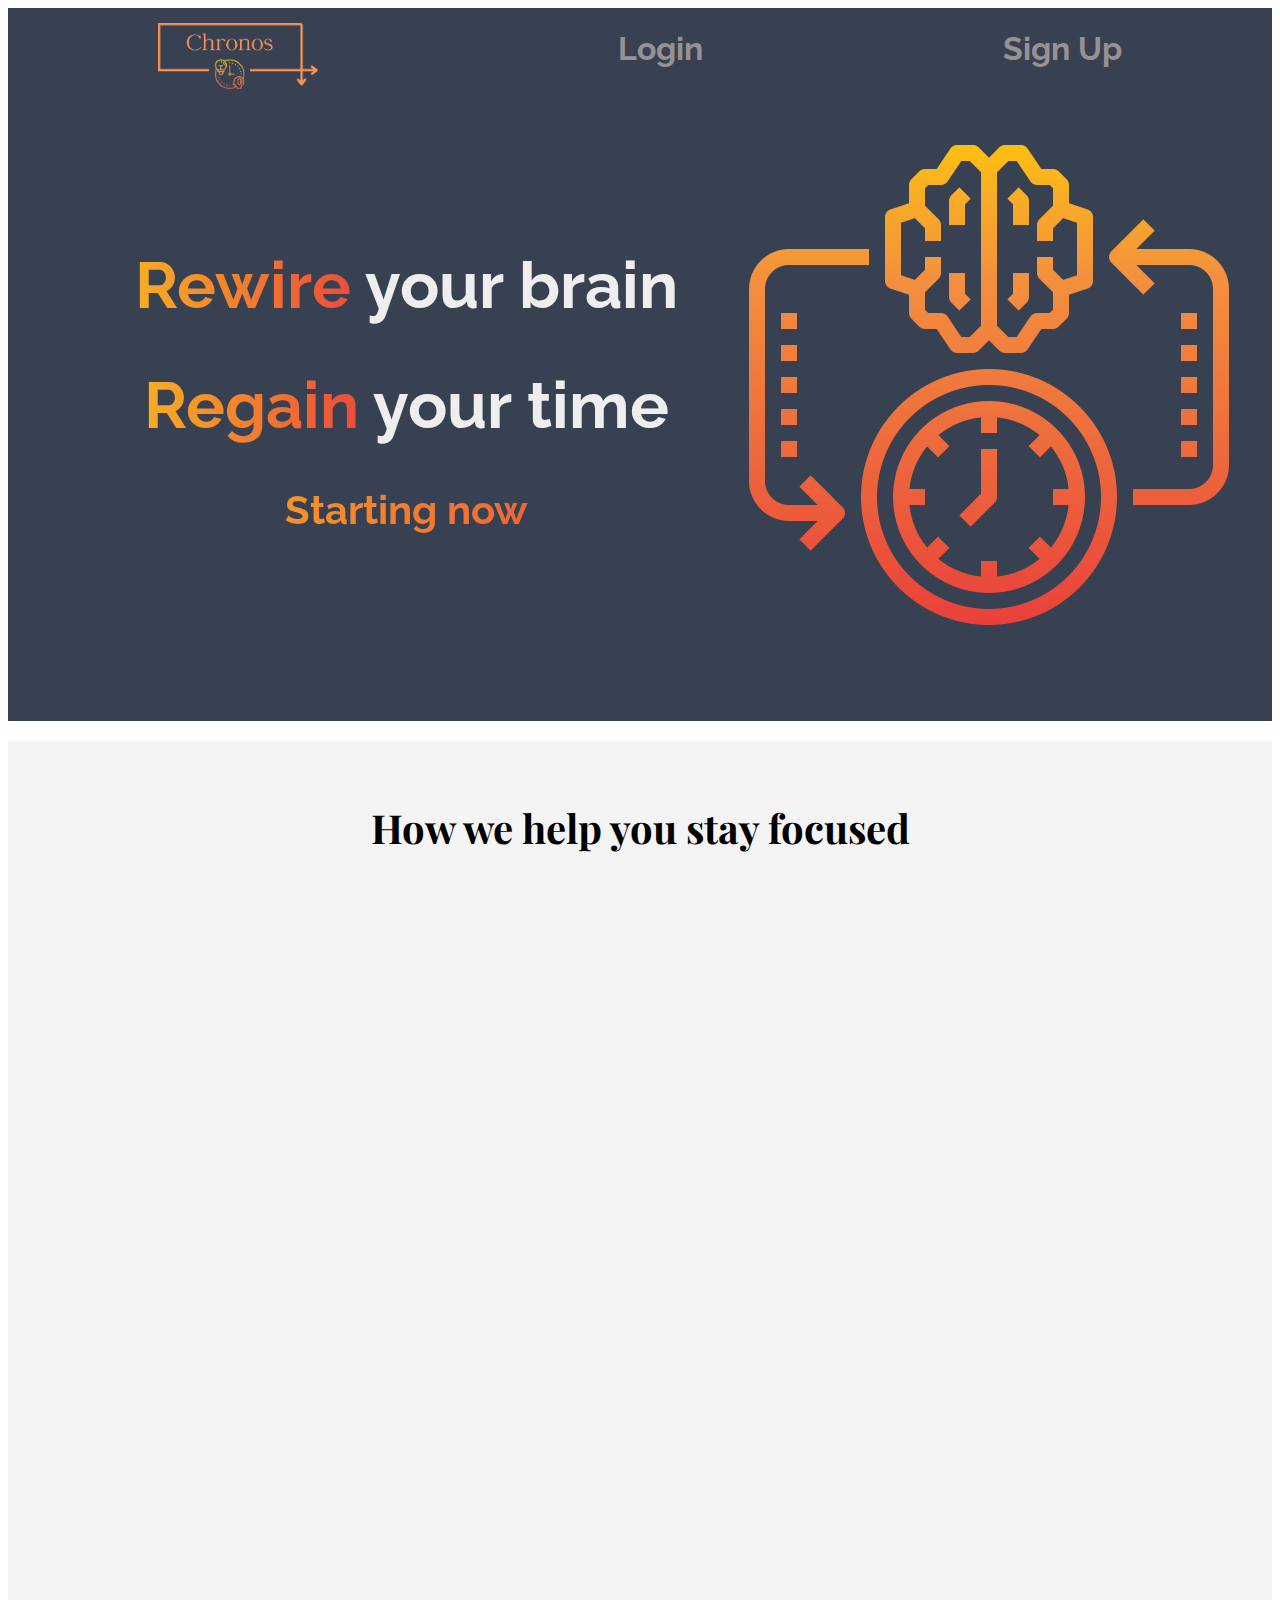
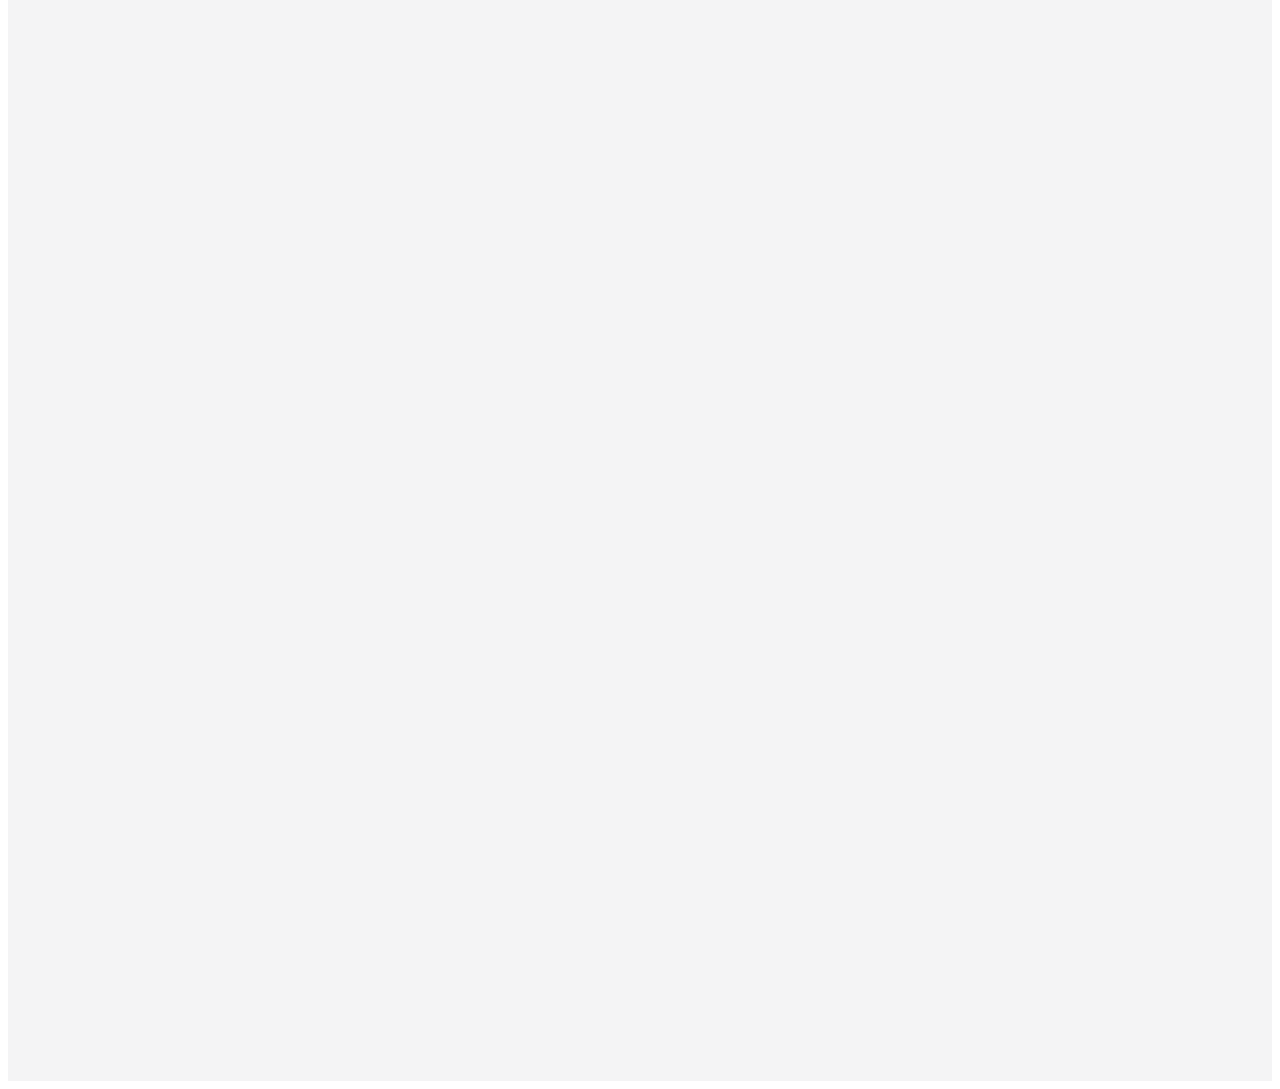
<file: index.html>
<!DOCTYPE html>
<html lang="en">
<head>
    <meta charset="UTF-8">
    <meta http-equiv="X-UA-Compatible" content="IE=edge">
    <meta name="viewport" content="width=device-width, initial-scale=1.0">
    <title>Document</title>
    <link rel="preconnect" href="https://fonts.googleapis.com">
    <link rel="preconnect" href="https://fonts.gstatic.com" crossorigin>
    <link href="https://fonts.googleapis.com/css2?family=Sora:wght@300&display=swap" rel="stylesheet">
    <link href="https://fonts.googleapis.com/css2?family=Playfair+Display&display=swap" rel="stylesheet">
    <link href="https://fonts.googleapis.com/css2?family=Raleway:wght@300&display=swap" rel="stylesheet">
    <link rel="stylesheet" href="https://unpkg.com/aos@next/dist/aos.css" />
    <link rel = "stylesheet" href = "index.css">
</head>
<body>
    <body>
    <div id = "homepagenavbar">
        <img src = "images/Logo.png">
        <h1 id="Login"> <a href="login.html">Login</a></h1>
        <h1 id="Login"> <a href="signUp.html">Sign Up</a></h1>
    </div>

    <div id = "firstcontainer">
        <div id = "firsttextcontainer">
            <h1><span class = "orange">Rewire</span> your brain</h1>
            <h1><span class = "orange">Regain</span> your time</h1>
            <h2 class = "orange">Starting now</h2>
        </div>
        <img src = "images/rewire.png">
    </div>

    <div id = "secondcontainer">
        <h1>How we help you stay focused</h1>
        <div class = "subcontainer" id = "tasklist" data-aos = "fade-up" data-aos-duration = "1000">
            <img src = "images/tasklist.png">
            <div class = "subcontainertext">
                <h1>A table of tasks at your hands</h1>
                <p>Use our task list to help you get organized on a daily basis. Check off tasks, edit, and delete them to keep track of your objectives.</p>
            </div>
        </div>
        <div class = "subcontainer" id = "progression" data-aos = "fade-right" data-aos-duration = "1000">
            <img src = "images/progression.png">
            <div class = "subcontainertext">
                <h1>Track your progress over time</h1>
                <p>Our progression page lets you see your progress for today, as well as your progress throughout the week. Chronos allows you to see the bigger picture</p>
            </div>
        </div>

        <div class = "subcontainer" id = "goals" data-aos = "fade-left" data-aos-duration = "1000">
            <div id = "badges">
                <img src = "images/StreakUnlocked.png">
                <img src = "images/ShareUnlocked.png">
                <img src = "images/AllGoalsDoneUnlocked.png">
                <img src = "images/PlannerUnlocked.png">
            </div>
            <div class = "subcontainertext">
                <h1>Motivation built in</h1>
                <p>Earn badges as you progress and complete your goals. We want you to stay motivated, and badges can give you a sense of "levelling up" that you need.</p>
            </div>
        </div>
    </div>

    <script src="https://unpkg.com/aos@next/dist/aos.js"></script>
    <script>
      AOS.init();
    </script>
</body>
</html>
</file>
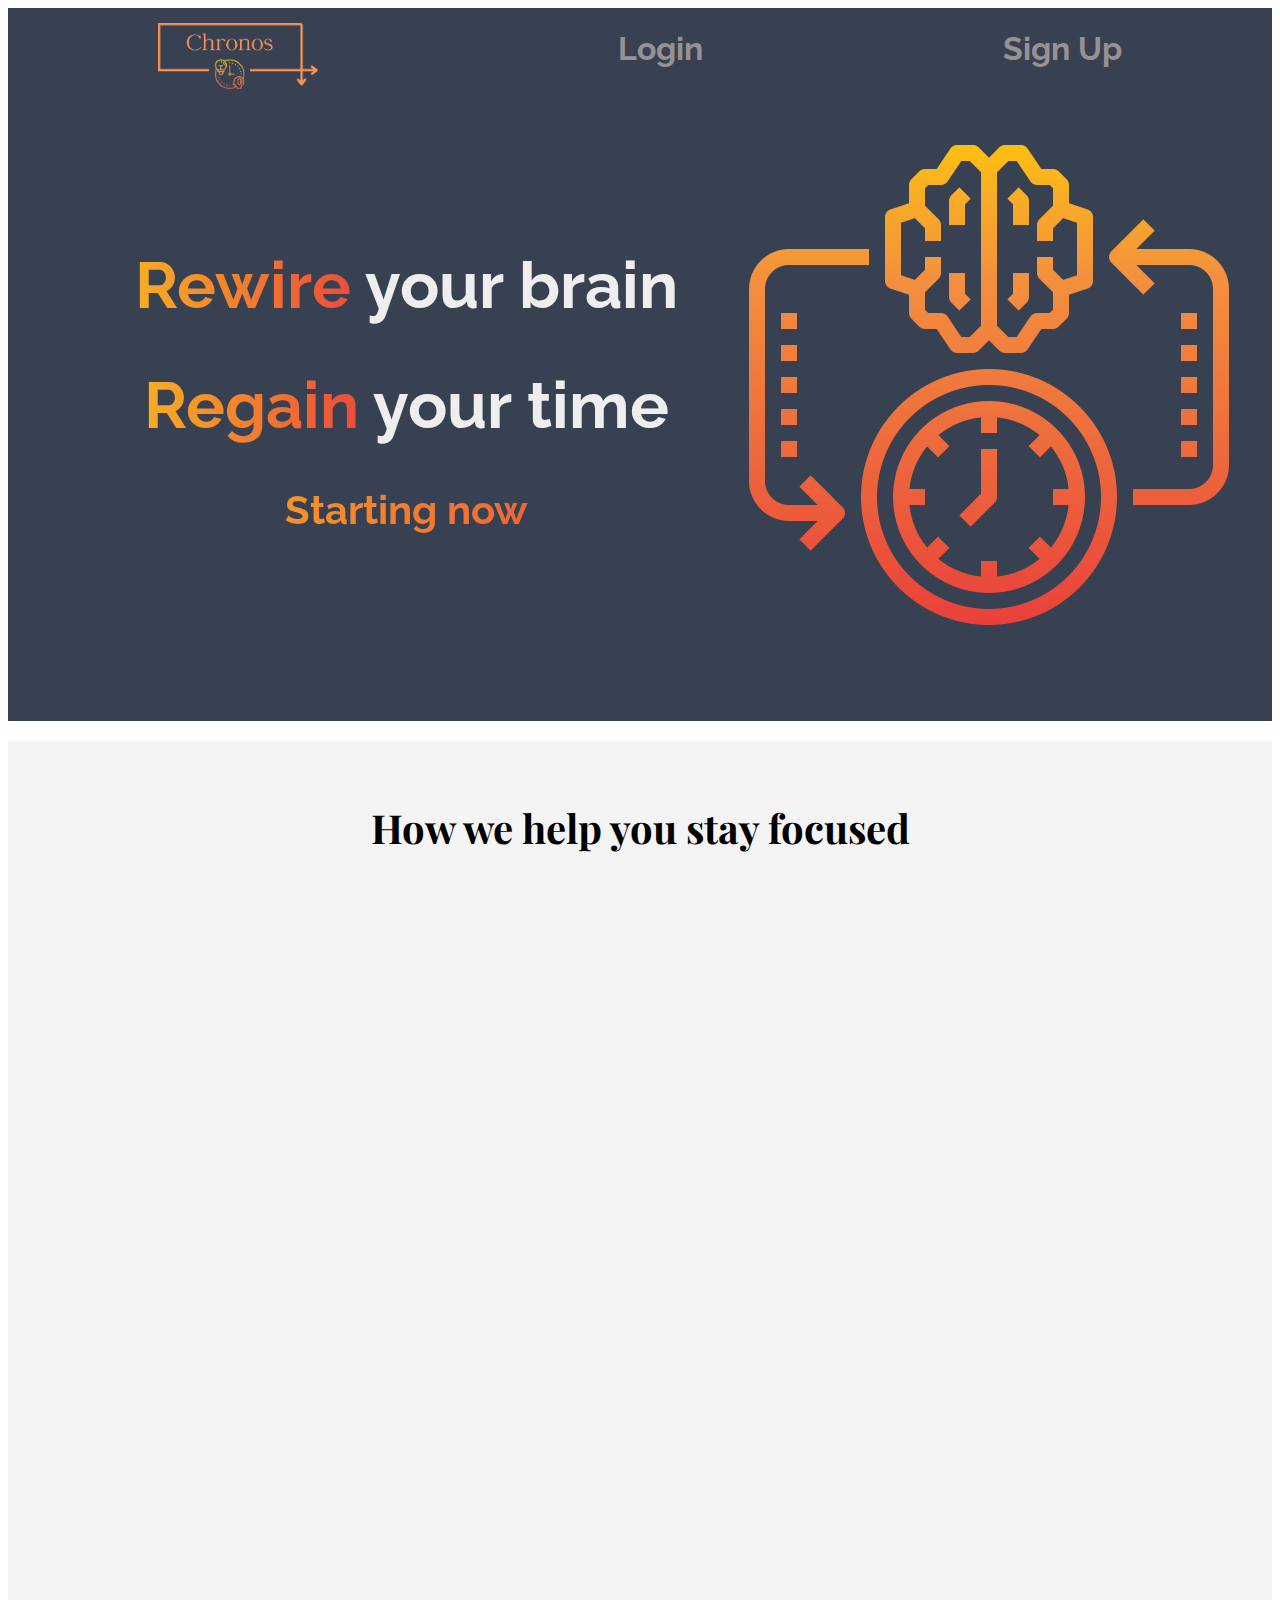
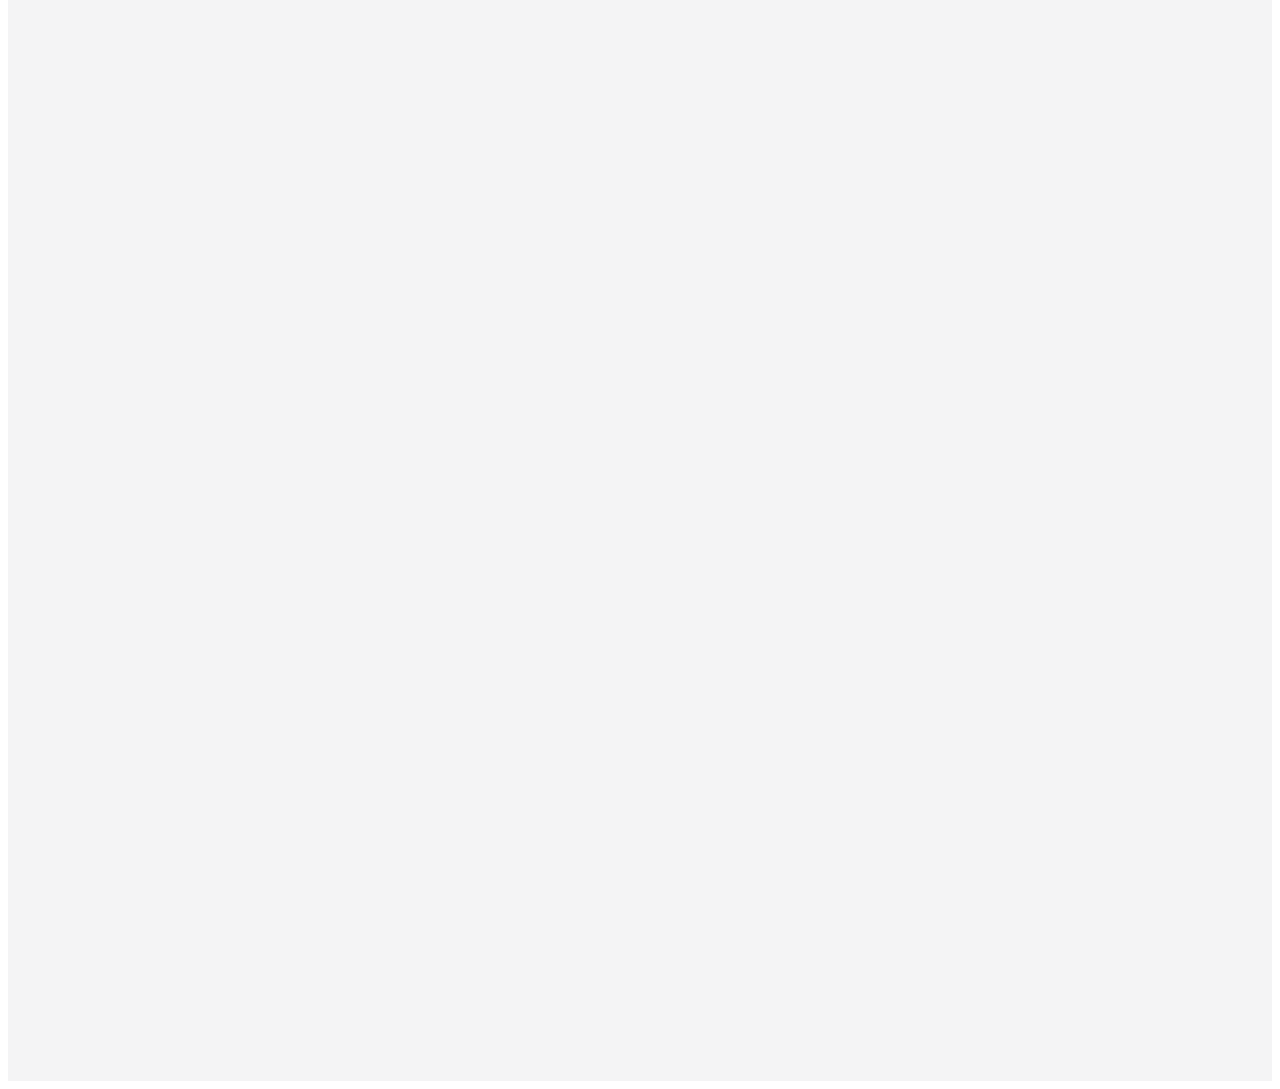
<file: html/signIn/index.html>
<!DOCTYPE html>
<html lang="en">
<head>
    <meta charset="UTF-8">
    <meta http-equiv="X-UA-Compatible" content="IE=edge">
    <meta name="viewport" content="width=device-width, initial-scale=1.0">
    <title>Document</title>
    <link rel="preconnect" href="https://fonts.googleapis.com">
    <link rel="preconnect" href="https://fonts.gstatic.com" crossorigin>
    <link href="https://fonts.googleapis.com/css2?family=Sora:wght@300&display=swap" rel="stylesheet">
    <link href="https://fonts.googleapis.com/css2?family=Playfair+Display&display=swap" rel="stylesheet">
    <link href="https://fonts.googleapis.com/css2?family=Raleway:wght@300&display=swap" rel="stylesheet">
    <link rel="stylesheet" href="https://unpkg.com/aos@next/dist/aos.css" />
    <link rel = "stylesheet" href = "../../css/signIn/index.css">
</head>
<body>
    <body>
    <div id = "homepagenavbar">
        <img src = "../../images/Logo.png">
        <h1 id="Login"> <a href="../../html/signIn/login.html">Login</a></h1>
        <h1 id="Login"> <a href="../../html/signIn/signUp.html">Sign Up</a></h1>
    </div>

    <div id = "firstcontainer">
        <div id = "firsttextcontainer">
            <h1><span class = "orange">Rewire</span> your brain</h1>
            <h1><span class = "orange">Regain</span> your time</h1>
            <h2 class = "orange">Starting now</h2>
        </div>
        <img src = "../../images/rewire.png">
    </div>

    <div id = "secondcontainer">
        <h1>How we help you stay focused</h1>
        <div class = "subcontainer" id = "tasklist" data-aos = "fade-up" data-aos-duration = "1000">
            <img src = "../../images/tasklist.png">
            <div class = "subcontainertext">
                <h1>A table of tasks at your hands</h1>
                <p>Use our task list to help you get organized on a daily basis. Check off tasks, edit, and delete them to keep track of your objectives.</p>
            </div>
        </div>
        <div class = "subcontainer" id = "progression" data-aos = "fade-right" data-aos-duration = "1000">
            <img src = "../../images/progression.png">
            <div class = "subcontainertext">
                <h1>Track your progress over time</h1>
                <p>Our progression page lets you see your progress for today, as well as your progress throughout the week. Chronos allows you to see the bigger picture</p>
            </div>
        </div>

        <div class = "subcontainer" id = "goals" data-aos = "fade-left" data-aos-duration = "1000">
            <div id = "badges">
                <img src = "../../images/StreakUnlocked.png">
                <img src = "../../images/ShareUnlocked.png">
                <img src = "../../images/AllGoalsDoneUnlocked.png">
                <img src = "../../images/PlannerUnlocked.png">
            </div>
            <div class = "subcontainertext">
                <h1>Motivation built in</h1>
                <p>Earn badges as you progress and complete your goals. We want you to stay motivated, and badges can give you a sense of "levelling up" that you need.</p>
            </div>
        </div>
    </div>

    <script src="https://unpkg.com/aos@next/dist/aos.js"></script>
    <script>
      AOS.init();
    </script>
</body>
</html>
</file>
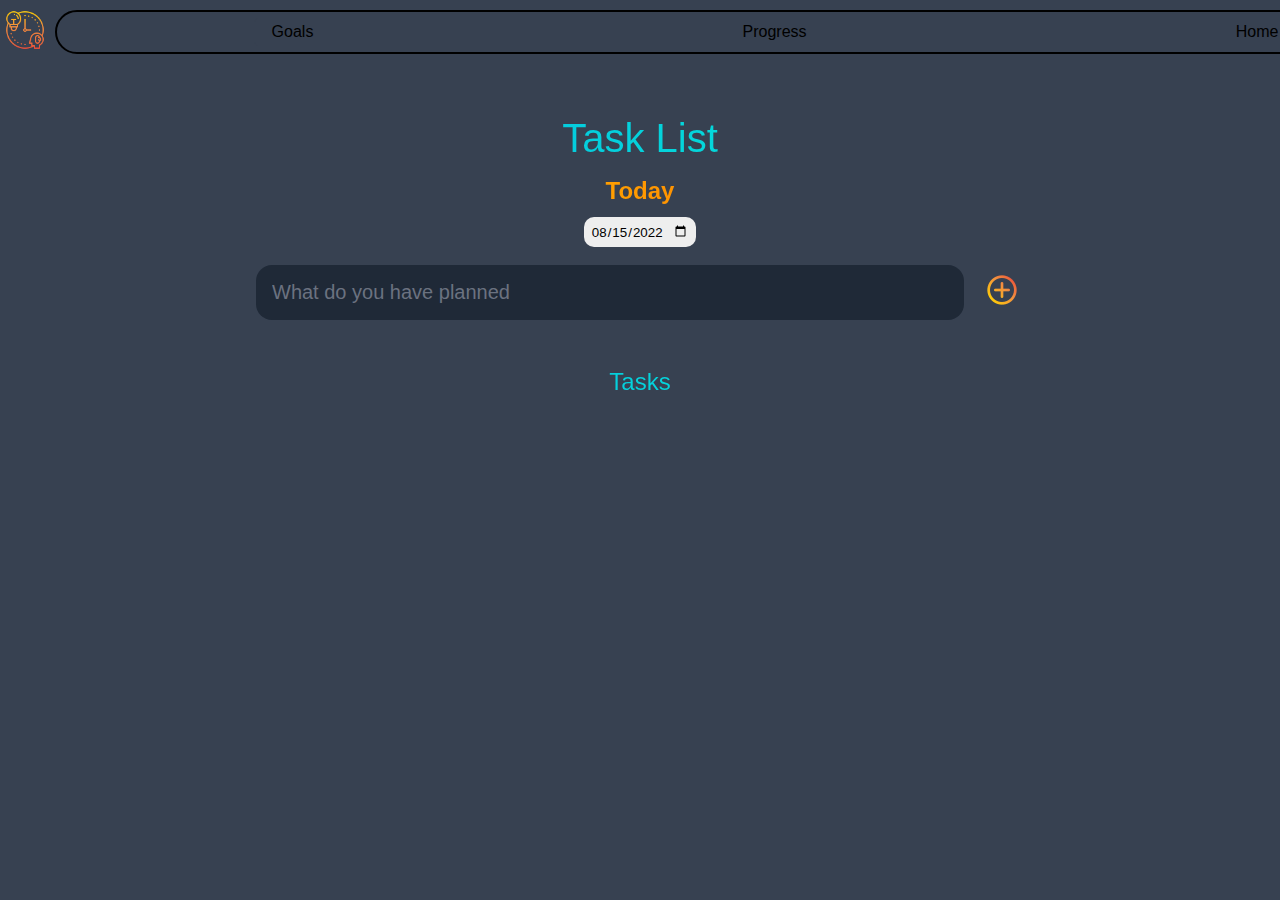
<file: goals.html>
<!DOCTYPE html>
<html lang="en">
  <head>
    <meta charset="UTF-8" />
    <meta http-equiv="X-UA-Compatible" content="IE=edge" />
    <meta name="viewport" content="width=device-width, initial-scale=1.0" />
    <title>Demo Day Project</title>
    <link rel="stylesheet" href="goals.css" />
  </head>
  <body>
    <div id="navbar">
      <div id="photoContainer">
        <a href="LoadUp.html"><img src="images/user.png" id="homepageicon" /></a>
      </div>
      <div id="page">
        <div><a href="goals.html">Goals</a></div>
        <div><a href="progression.html">Progress</a></div>
        <div><a href="home.html">Home</a></div>
      </div>
    </div>
    <div id="heading">
      <h1>Task List</h1>
      <div id="datecontainer">
        <h2 id="calendartext">Today</h2>
        <input
          type="date"
          id="calendar"
          value="2022-08-15"
          min="2022-01-01"
          max="2022-12-31"
        />
      </div>
      <form id="new-task-form">
        <input
          type="text"
          id="new-task-input"
          placeholder="What do you have planned"
        />
        <!-- <input 
                type = "submit"
                id = "new-task-submit"
                value = "Add Task"> -->
        <button id="new-task-submit"><img src="images/plus-sign.png" /></button>
      </form>
    </div>

    <main>
      <section class="task-list">
        <h2>Tasks</h2>
        <div id="tasks">
          <!-- <div class = "task">
                    <div class = "content">
                        <input 
                        type =  "text"
                        class = "text"
                        value = "My shiny task"
                        readonly>
                    </div>
                    
                    <div class = "actions">
                        <input class = "completed" type = "checkbox">
                        <button class = "edit"><img src = "images/edit.png"></button>
                        <button class = "delete"><img src = "images/delete.png"></button>
                    </div>
                </div> -->
        </div>
      </section>
    </main>

    <script src="goals.js"></script>
  </body>
</html>
</file>
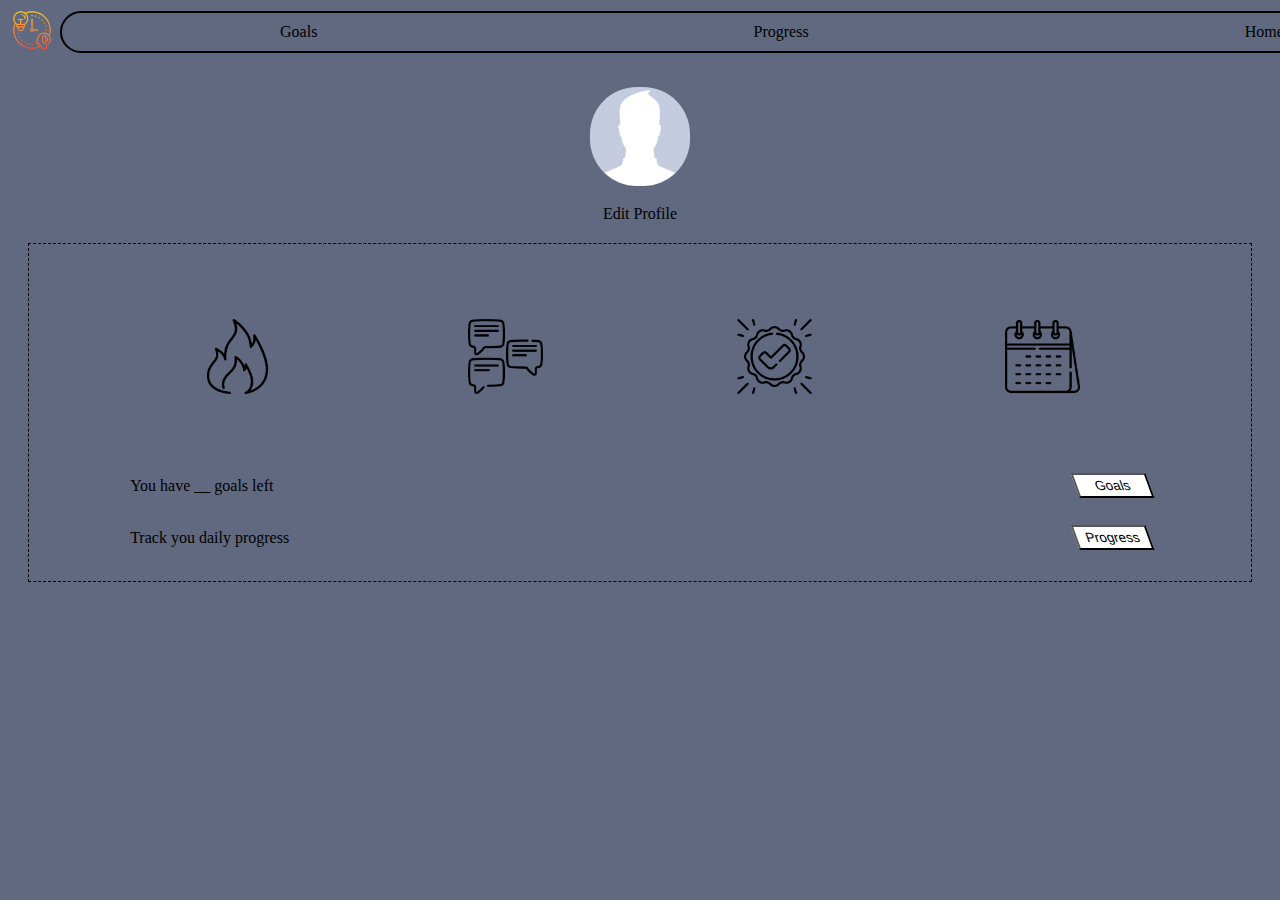
<file: home.html>
<!DOCTYPE html>
<html>
  <head>
    <meta charset="utf-8" />
    <meta name="viewport" content="width=device-width" />
    <title>replit</title>
    <link href="home.css" rel="stylesheet" type="text/css" />
    <script src="home.js" defer></script>
  </head>

  <body>
    <div id="navbar">
      <div id="photoContainer">
        <a href="LoadUp.html"
          ><img src="images/user.png" id="homepageicon"
        /></a>
      </div>
      <div id="page">
        <div><a href="goals.html">Goals</a></div>
        <div><a href="progression.html">Progress</a></div>
        <div><a href="home.html">Home</a></div>
      </div>
    </div>
    <!--get help keeping the image on the webpage after it reloads  -->
    <div id="editPfp">
      <p>
        <input
          type="file"
          accept="image/*"
          name="image"
          id="file"
          onchange="loadFile(event)"
          style="display: none"
        />
      </p>
      <p><img id="output" /></p>
      <p><label for="file" style="cursor: pointer">Edit Profile </label></p>
    </div>

    <div id="usercontainer">
      <!--     for badges switch shapes to images  -->
      <div id="badges">
        <div>
          <img id="Streak" src="images/StreakLock.png" />
        </div>
        <div>
          <img id="Share" src="images/ShareLock.png" />
        </div>
        <div>
          <img id="AllGoalsDone" src="images/AllGoalsDoneLock.png" />
        </div>
        <div>
          <img id="Planner" src="images/PlannerLock.png" />
        </div>
      </div>

      <table>
        <tr>
          <td>
            <!--           Reference goals and print them -->
            <p>You have __ goals left</p>
          </td>
          <td>
            <a href="goals.html"><button id="goalsPageBtn">Goals</button></a>
          </td>
        </tr>
        <!--       <tr>
        <td>
          <p>Connect with your friends </p>
        </td>
        <td>
          <button >Connect</button>
        </td>
      </tr> -->
        <tr>
          <td>
            <p>Track you daily progress</p>
          </td>
          <td>
            <a href="progression.html"
              ><button id="progressPageBtn">Progress</button></a
            >
          </td>
        </tr>
      </table>
    </div>

    <!--
  This script places a badge on your repl's full-browser view back to your repl's cover
  page. Try various colors for the theme: dark, light, red, orange, yellow, lime, green,
  teal, blue, blurple, magenta, pink!
  -->
    <script
      src="https://replit.com/public/js/replit-badge.js"
      theme="blue"
      defer
    ></script>
  </body>
</html>
</file>
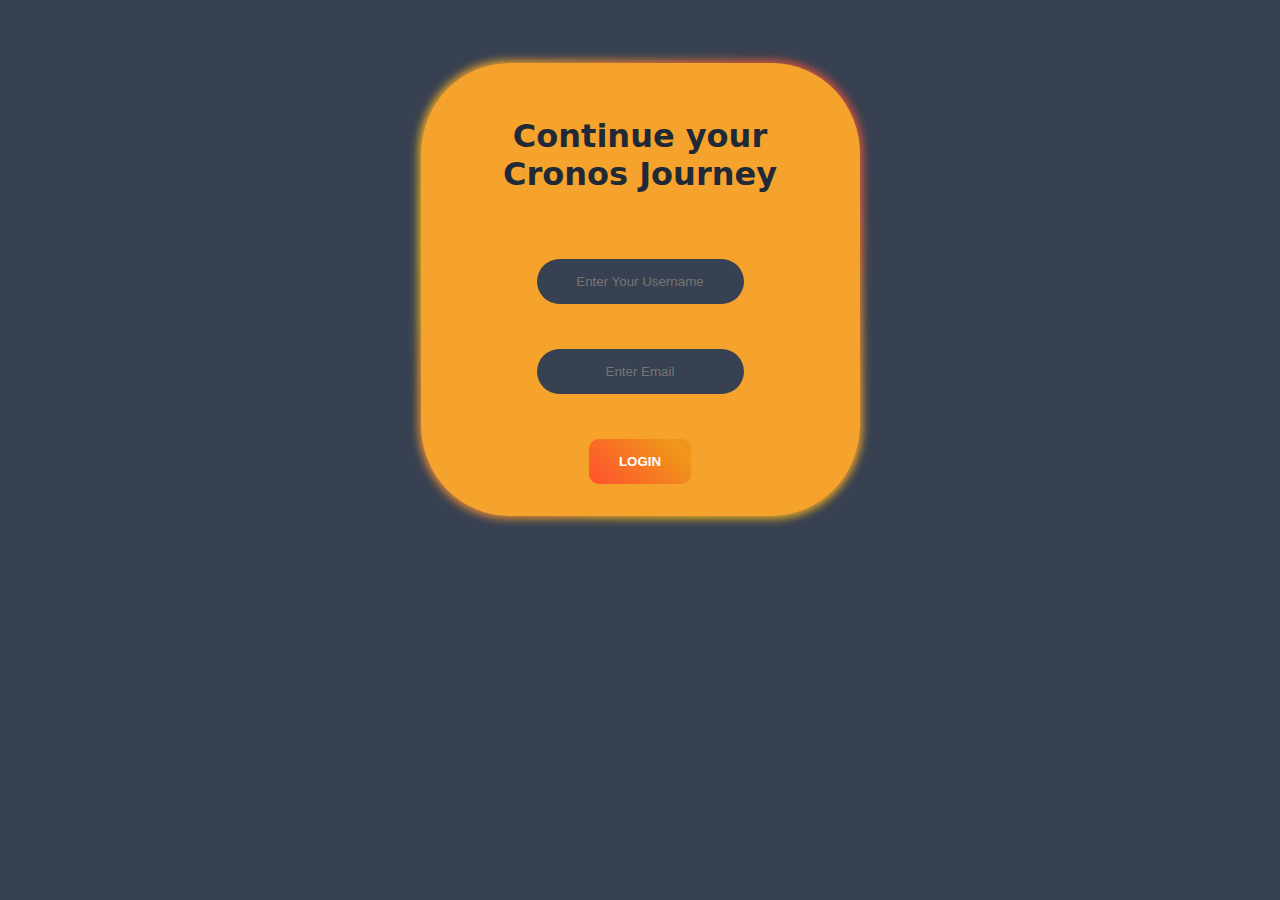
<file: login.html>
<!DOCTYPE html>
<html lang="en">
  <head>
    <meta charset="UTF-8" />
    <meta http-equiv="X-UA-Compatible" content="IE=edge" />
    <meta name="viewport" content="width=device-width, initial-scale=1.0" />
    <title>Document</title>
    <link rel="stylesheet" href="login.css" />
  </head>
  <body>
    <div class="button-85">
      <div><h1>Continue your Cronos Journey</h1></div>
      <div>
        <input
          id="usr"
          type="text"
          style="color:#f6a32d; text-align: center;"
          placeholder="Enter Your Username"
          name="uname"
          required
        />
      </div>
      <div>
        <input
          id="email"
          border-color="1px solid white"
          style="color:#f6a32d; text-align: center;"
          type="text"
          placeholder="Enter Email"
          name="eml"
          required
        />
      </div>
      <div>
        <button class="button-87" role="button" type="submit"><a href="home.html">Login</a></button>
      </div>
    </div>
  </body>
</html>
</file>
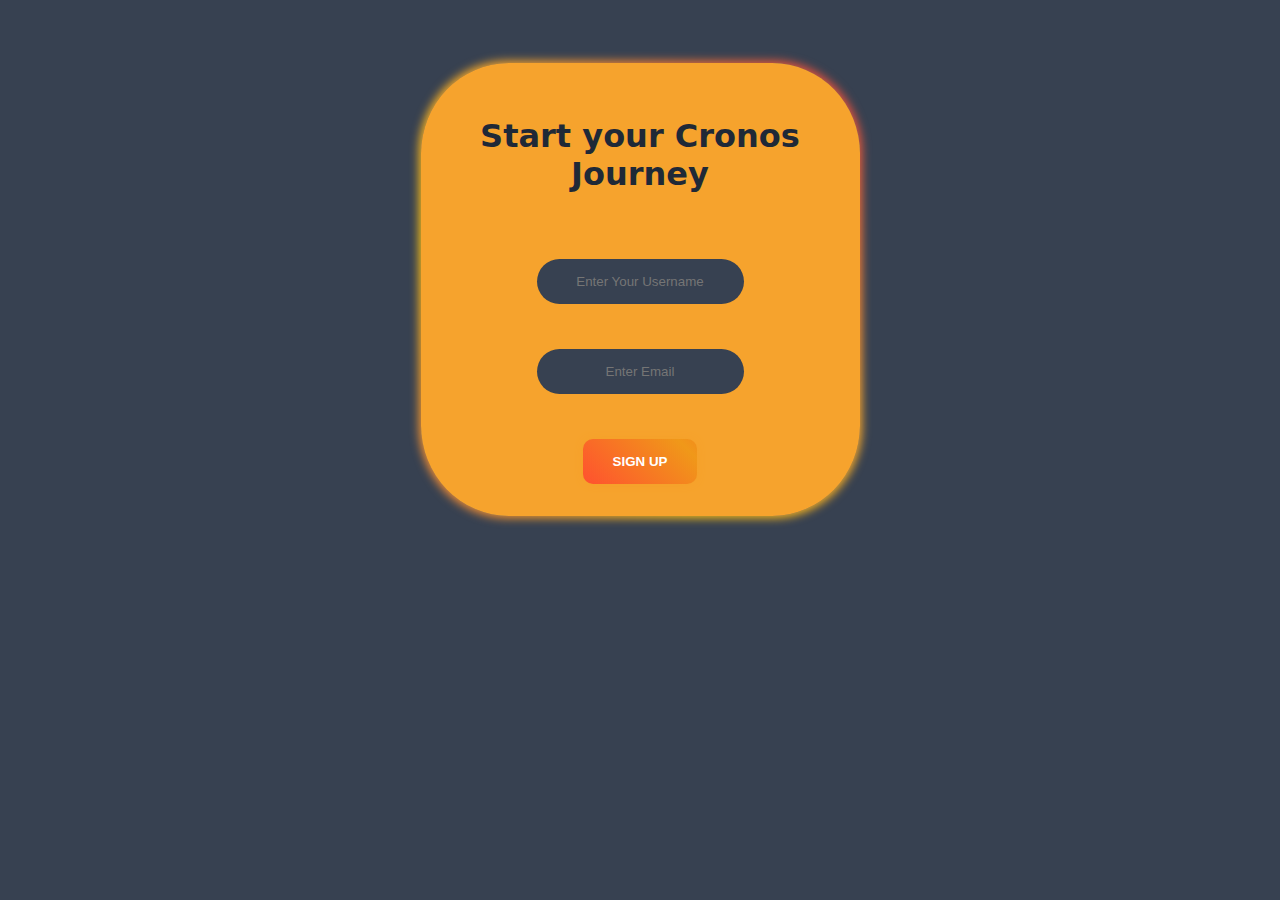
<file: signUp.html>
<!DOCTYPE html>
<html lang="en">
  <head>
    <meta charset="UTF-8" />
    <meta http-equiv="X-UA-Compatible" content="IE=edge" />
    <meta name="viewport" content="width=device-width, initial-scale=1.0" />
    <title>Document</title>
    <link rel="stylesheet" href="login.css" />
  </head>
  <body>
    <div class="button-85">
      <div><h1>Start your Cronos Journey</h1></div>
      <div>
        <input
          id="usr"
          type="text"
          style="color:#f6a32d; text-align: center;"
          placeholder="Enter Your Username"
          name="uname"
          required
        />
      </div>
      <div>
        <input
          id="email"
          border-color="1px solid white"
          style="color:#f6a32d; text-align: center;"
          type="text"
          placeholder="Enter Email"
          name="eml"
          required
        />
      </div>
      <div>
        <button class="button-87" role="button" type="submit"><a href="login.html">Sign Up</a></button>
      </div>
    </div>
  </body>
</html>
</file>
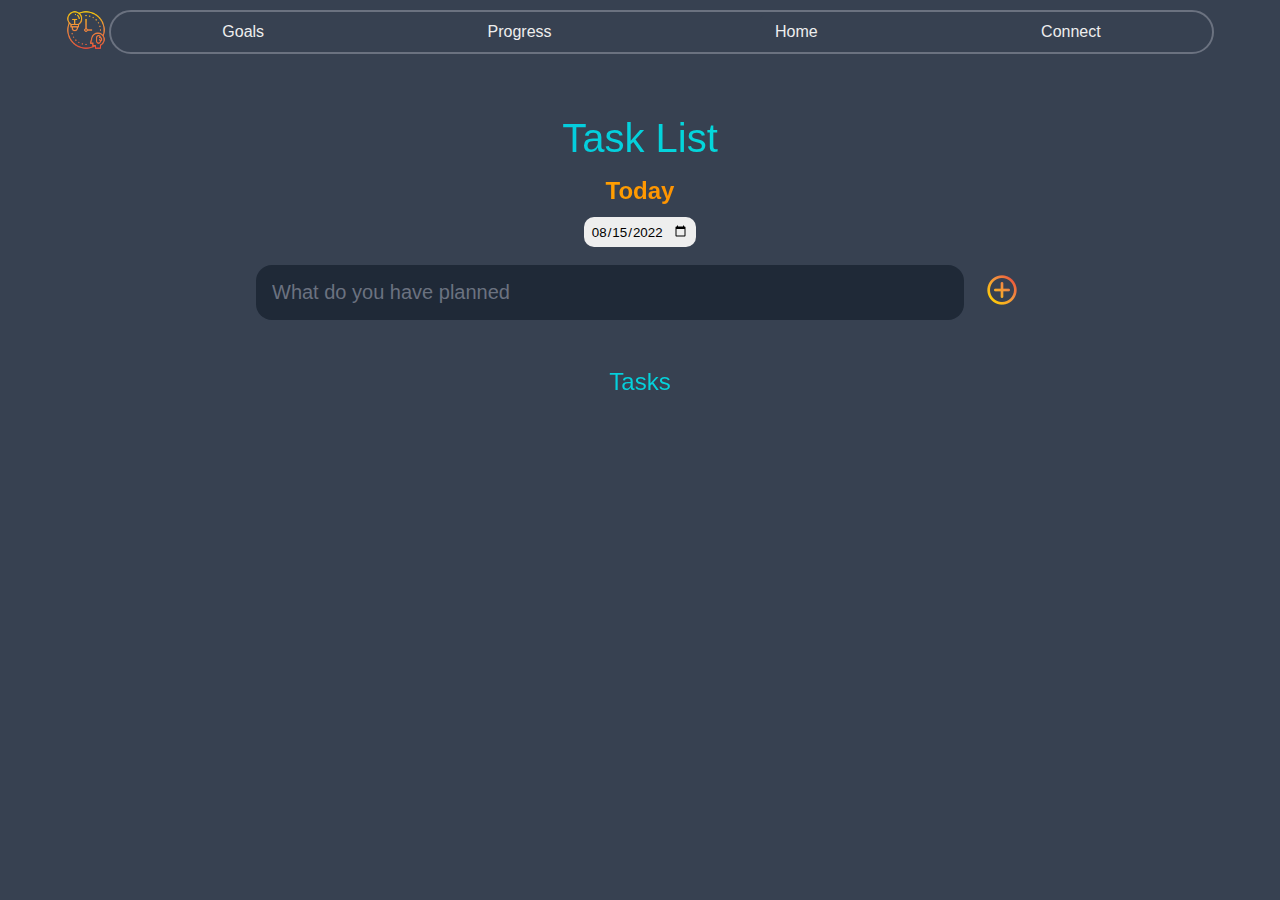
<file: html/mainPage/goals.html>
<!DOCTYPE html>
<html lang="en">
  <head>
    <meta charset="UTF-8" />
    <meta http-equiv="X-UA-Compatible" content="IE=edge" />
    <meta name="viewport" content="width=device-width, initial-scale=1.0" />
    <title>Demo Day Project</title>
    <link rel="stylesheet" href="../../css/mainPage/goals.css" />
  </head>
  <body>
    <div id="navbar">
      <div id="photoContainer">
        <a href="../../index.html"><img src="../../images/user.png" id="homepageicon" /></a>
      </div>
      <div id="page">
        <div><a href="../mainPage/goals.html">Goals</a></div>
        <div><a href="../mainPage/progression.html">Progress</a></div>
        <div><a href="../mainPage/home.html">Home</a></div>
        <div><a href="../mainPage/connect.html">Connect</a></div>
      </div>
    </div>
    <div id="heading">
      <h1>Task List</h1>
      <div id="datecontainer">
        <h2 id="calendartext">Today</h2>
        <input
          type="date"
          id="calendar"
          value="2022-08-15"
          min="2022-01-01"
          max="2022-12-31"
        />
      </div>
      <form id="new-task-form">
        <input
          type="text"
          id="new-task-input"
          placeholder="What do you have planned"
        />
        <!-- <input 
                type = "submit"
                id = "new-task-submit"
                value = "Add Task"> -->
        <button id="new-task-submit"><img src="../../images/plus-sign.png" /></button>
      </form>
    </div>

    <main>
      <section class="task-list">
        <h2>Tasks</h2>
        <div id="tasks">
          <!-- <div class = "task">
                    <div class = "content">
                        <input 
                        type =  "text"
                        class = "text"
                        value = "My shiny task"
                        readonly>
                    </div>
                    
                    <div class = "actions">
                        <input class = "completed" type = "checkbox">
                        <button class = "edit"><img src = "images/edit.png"></button>
                        <button class = "delete"><img src = "images/delete.png"></button>
                    </div>
                </div> -->
        </div>
      </section>
    </main>

    <script src="../../js/mainPage/goals.js"></script>
  </body>
</html>
</file>
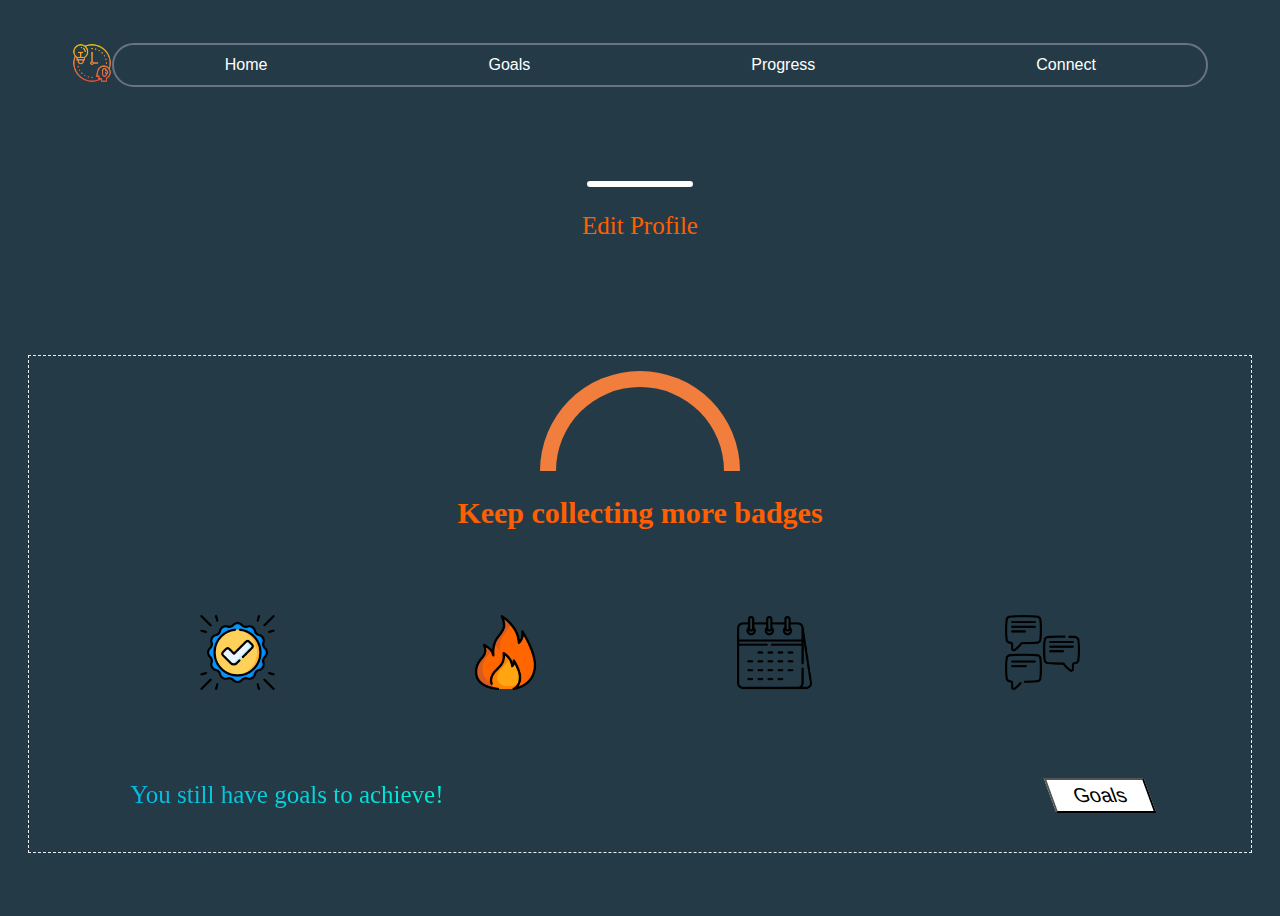
<file: html/mainPage/home.html>
<!DOCTYPE html>
<html>
  <head>
    <meta charset="utf-8" />
    <meta name="viewport" content="width=device-width" />
    <title>replit</title>
    <link href="../../css/mainPage/home.css" rel="stylesheet" type="text/css" />
    <script src="../../js/mainPage/home.js" defer></script>
  </head>

  <body>
    <div id="navbar">
      <div id="photoContainer">
        <a href="../../index.html"
          ><img src="../../images/user.png" id="homepageicon"
        /></a>
      </div>
      <div id="page">
        <div><a href="../mainPage/home.html">Home</a></div>
        <div><a href="../mainPage/goals.html">Goals</a></div>
        <div><a href="../mainPage/progression.html">Progress</a></div>
        <div><a href="../mainPage/connect.html">Connect</a></div>
      </div>
    </div>
    <!--get help keeping the image on the webpage after it reloads  -->
    <div id="editPfp">
      <p>
        <input
          type="file"
          accept="image/*"
          name="image"
          id="file"
          onchange="loadFile(event)"
          style="display: none"
        />
      </p>
      <p><img id="output" /></p>
      <p>
        <label for="file" style="cursor: pointer" class="orange"
          >Edit Profile
        </label>
      </p>
    </div>

    <div id="usercontainer">
      <div class="half-arc">
        <span class="label"></span>
      </div>
      <h2 class="orange">Keep collecting more badges</h2>

      <div id="badges">
        <div>
          <img id="AllGoalsDone" src="../../images/AllGoalsDoneUnlocked.png" />
        </div>
        <div>
          <img id="Streak" src="../../images/StreakUnlocked.png" />
        </div>
        <div>
          <img id="Planner" src="../../images/PlannerLock.png" />
        </div>
        <div>
          <img id="Share" src="../../images/ShareLock.png" />
        </div>
      </div>
      <table>
        <tr>
          <td>
            <!--           Reference goals and print them -->
            <p class="bluegradient">You still have goals to achieve!</p>
          </td>
          <td>
            <a href="goals.html"><button id="goalsPageBtn">Goals</button></a>
          </td>
        </tr>
      </table>
    </div>
  </body>
</html>
</file>
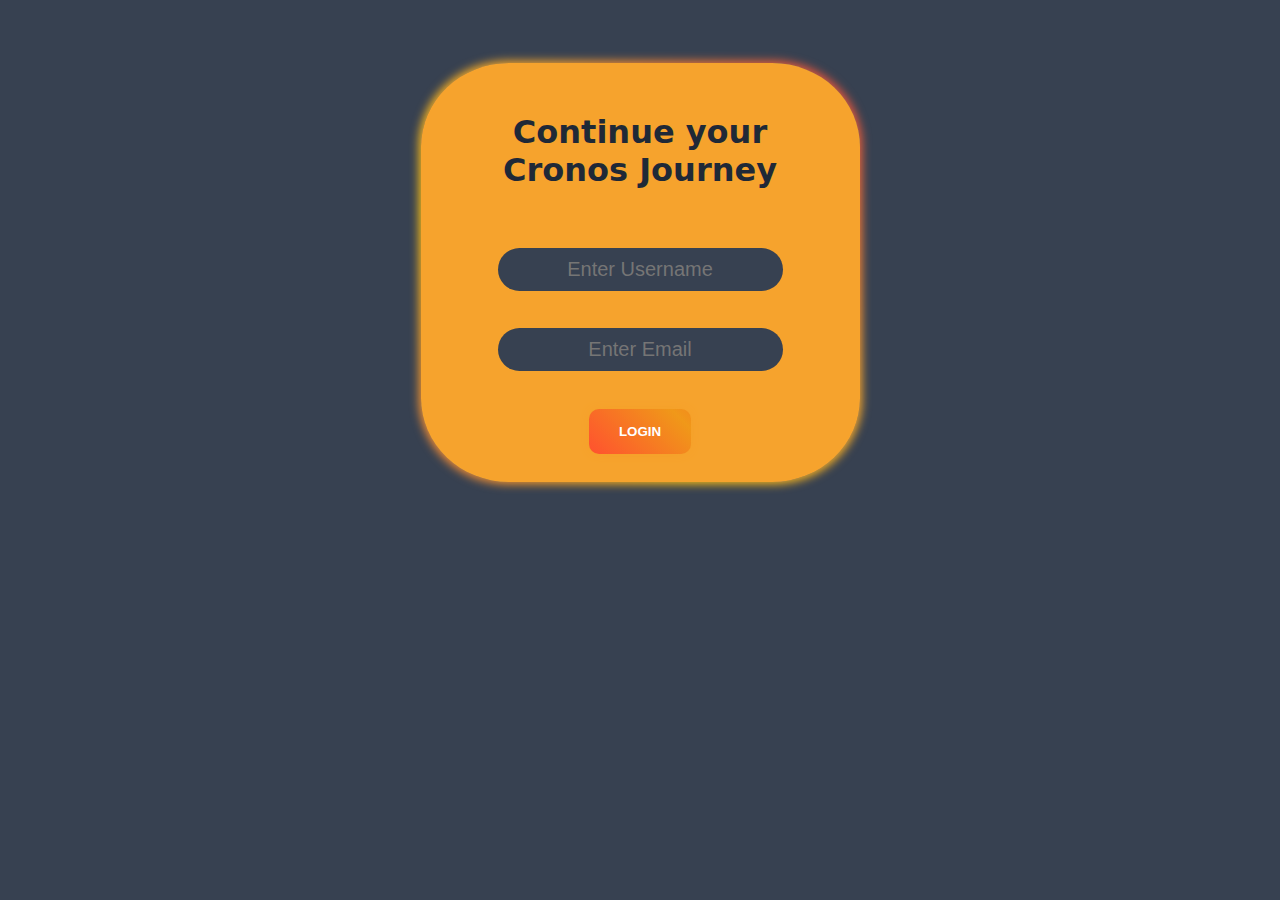
<file: html/signIn/login.html>
<!DOCTYPE html>
<html lang="en">
  <head>
    <meta charset="UTF-8" />
    <meta http-equiv="X-UA-Compatible" content="IE=edge" />
    <meta name="viewport" content="width=device-width, initial-scale=1.0" />
    <title>Document</title>
    <link rel="stylesheet" href="../../css/signIn/login.css" />
  </head>
  <body>
    <div class="button-85">
      <div><h1>Continue your Cronos Journey</h1></div>
      <div>
        <input
          id="usr"
          border-color="1px solid white"
          style="color:#f6a32d; text-align: center;
          font-size: 20px;
    font-family:Oxygen, Ubuntu, Cantarell, 'Open Sans', 'Helvetica Neue, sans-serifSans', 'Gill Sans MT', Calibri, 'Trebuchet MS', sans-serif"
          type="text"
          placeholder="Enter Username"
          name="uname"
          required
        />
      </div>
      <div>
        <input
          id="email"
          border-color="1px solid white"
          style="color:#f6a32d; text-align: center;
          font-size: 20px;
    font-family:Oxygen, Ubuntu, Cantarell, 'Open Sans', 'Helvetica Neue, sans-serifSans', 'Gill Sans MT', Calibri, 'Trebuchet MS', sans-serif"
          type="text"
          placeholder="Enter Email"
          name="eml"
          required
        />
      </div>
      <div>
        <button class="button-87" role="button" type="submit"><a href="../mainPage/home.html">Login</a></button>
      </div>
    </div>
  </body>
</html>
</file>
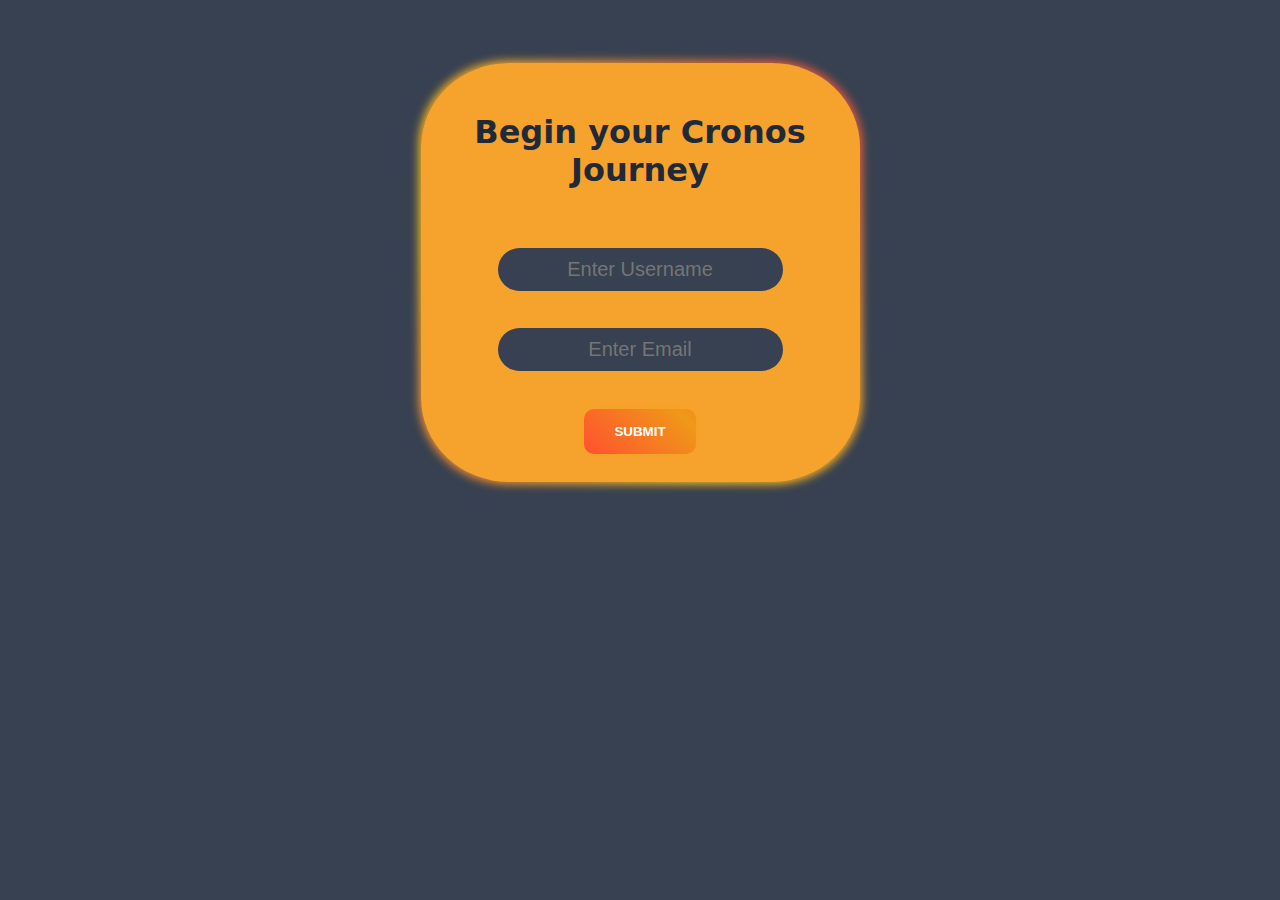
<file: html/signIn/signUp.html>
<!DOCTYPE html>
<html lang="en">
  <head>
    <meta charset="UTF-8" />
    <meta http-equiv="X-UA-Compatible" content="IE=edge" />
    <meta name="viewport" content="width=device-width, initial-scale=1.0" />
    <title>Chronos</title>
    <link rel="stylesheet" href="../../css/signIn/signUp.css" />
    <script src="../../js/signIn/signUp.js"></script>
    <link rel="icon" href="../../images/user.png">
  </head>
  <body>
    <div class="button-85">
      <div><h1>Begin your Cronos Journey</h1></div>
      <div>
        <input
          id="usr"
          border-color="1px solid white"
          style="color:#f6a32d; text-align: center;
          font-size: 20px;
    font-family:Oxygen, Ubuntu, Cantarell, 'Open Sans', 'Helvetica Neue, sans-serifSans', 'Gill Sans MT', Calibri, 'Trebuchet MS', sans-serif"
          type="text"
          placeholder="Enter Username"
          name="uname"
          required
        />
      </div>
      <div>
        <input
          id="email"
          border-color="1px solid white"
          style="color:#f6a32d; text-align: center;
          font-size: 20px;
    font-family:Oxygen, Ubuntu, Cantarell, 'Open Sans', 'Helvetica Neue, sans-serifSans', 'Gill Sans MT', Calibri, 'Trebuchet MS', sans-serif"
          type="text"
          placeholder="Enter Email"
          name="eml"
          required
        />
      </div>
      <div>
        <button id="signUpBTN" class="button-87" role="button" type="submit"><a>Submit</a></button>
      </div>
    </div>
  </body>
</html>
</file>
<file: index.css>
:root{
    --dark: #374151;
    --light: #EEE;
}

#firstcontainer, #homepagenavbar{
    font-family: 'Raleway', sans-serif;
}

#homepagenavbar{
    background-color: var(--dark);
    color: var(--light);
    display: flex;
    justify-content: space-around;
    align-items: center;
}

#homepagenavbar{
    font-size: 100%;
}

#homepagenavbar img{
    width:  160px;
    padding-top: 15px;
}


#firstcontainer{
    background-color: var(--dark);
    color: var(--light);
    display: flex;
    justify-content: space-around;
    text-align: center;
    align-items: center;
    padding: 40px 0;
    padding-bottom: 80px;
}

#firstcontainer h1{
    font-size: 65px;
}

#firstcontainer h2{
    font-size: 40px;
    color: orange;
}
.orange{
    background-image: linear-gradient(to right, #f8ae23, #ec4c3c);
    -webkit-background-clip: text;
    -webkit-text-fill-color: transparent;
}

#firsttextcontainer{
    margin-left: 100px;
}

#secondcontainer h1{
    text-align: center;
    font-size: 40px;
    margin-top: 60px;
}

#secondcontainer{
    background-color: #f4f4f5;
    display: flex;
    flex-direction: column;
    margin-top: 20px;
    font-family: 'Playfair Display', serif;
    overflow: hidden;
}

#secondcontainer .subcontainer{
    margin-bottom: 40px;
    margin-top: 100px;
    display: flex;
    justify-content: space-around;
    align-items: center;
    font-size: 30px;
}

#tasklist img{
    width: 45%;
}


.subcontainertext{
    width: 40%;
}

#secondcontainer img{
    border-radius: 7%;
}


#progression img{
    width: 45%;
}

#badges{
    display: flex;
    justify-content: space-around;
}
#badges img{
    width: 12%;
}

#goals{
    flex-direction: column;
    overflow: hidden;
}

@media(max-width: 1000px){

    #firsttextcontainer{
        margin-left: 0px;
    }
    #firstcontainer img{
        width: 350px;
    }
    #firstcontainer{
        flex-direction: column;
    }

    #homepagenavbar{
        font-size: 80%;
    }

    #firstcontainer h1{
        font-size: 50px;
    }

    #firstcontainer h2{
        font-size: 40px;
    }

    #secondcontainer h1{
        font-size: 35px;
    }

    #tasklist img, #progression img{
        width: 55%;
    }

    #secondcontainer .subcontainer{
        flex-direction: column;
        margin-top: 10px;
        font-size: 25px;
    }

    .subcontainertext{
        width: 80%;
    }

}



@media(max-width: 600px){

    #firstcontainer h1{
        font-size: 40px;
    }

    #firstcontainer h2{
        font-size: 30px;
    }

    #firstcontainer img{
        width: 350px;
    }

    #secondcontainer h1{
        font-size: 30px;
    }

    #secondcontainer .subcontainer{
        font-size: 20px;
    }

    .subcontainertext{
        width: 90%;
    }

    #tasklist img, #progression img{
        width: 80%;
    }
    
}


@media(max-width: 450px){
    #homepagenavbar{
        font-size: 70%;
    }
    
    #homepagenavbar img{
        width:  100px;
        padding-top: 15px;
    }

    #firstcontainer h1{
        font-size: 30px;
    }

    #firstcontainer{
        font-size: 20px;
    }

    #firstcontainer img{
        width: 250px;
    }

    #secondcontainer .subcontainer{
        font-size: 20px;
    }

    .subcontainertext{
        width: 90%;
    }

    #secondcontainer h1{
        font-size: 30px;
    }
    
}
a {
    text-decoration: none;
    color: hsl(0deg 3% 58%);
}
</file>
<file: css/signIn/index.css>
:root{
    --dark: #374151;
    --light: #EEE;
}

#firstcontainer, #homepagenavbar{
    font-family: 'Raleway', sans-serif;
}

#homepagenavbar{
    background-color: var(--dark);
    color: var(--light);
    display: flex;
    justify-content: space-around;
    align-items: center;
}

#homepagenavbar{
    font-size: 100%;
}

#homepagenavbar img{
    width:  160px;
    padding-top: 15px;
}


#firstcontainer{
    background-color: var(--dark);
    color: var(--light);
    display: flex;
    justify-content: space-around;
    text-align: center;
    align-items: center;
    padding: 40px 0;
    padding-bottom: 80px;
}

#firstcontainer h1{
    font-size: 65px;
}

#firstcontainer h2{
    font-size: 40px;
    color: orange;
}
.orange{
    background-image: linear-gradient(to right, #f8ae23, #ec4c3c);
    -webkit-background-clip: text;
    -webkit-text-fill-color: transparent;
}

#firsttextcontainer{
    margin-left: 100px;
}

#secondcontainer h1{
    text-align: center;
    font-size: 40px;
    margin-top: 60px;
}

#secondcontainer{
    background-color: #f4f4f5;
    display: flex;
    flex-direction: column;
    margin-top: 20px;
    font-family: 'Playfair Display', serif;
    overflow: hidden;
}

#secondcontainer .subcontainer{
    margin-bottom: 40px;
    margin-top: 100px;
    display: flex;
    justify-content: space-around;
    align-items: center;
    font-size: 30px;
}

#tasklist img{
    width: 45%;
}


.subcontainertext{
    width: 40%;
}

#secondcontainer img{
    border-radius: 7%;
}


#progression img{
    width: 45%;
}

#badges{
    display: flex;
    justify-content: space-around;
}
#badges img{
    width: 12%;
}

#goals{
    flex-direction: column;
    overflow: hidden;
}

@media(max-width: 1000px){

    #firsttextcontainer{
        margin-left: 0px;
    }
    #firstcontainer img{
        width: 350px;
    }
    #firstcontainer{
        flex-direction: column;
    }

    #homepagenavbar{
        font-size: 80%;
    }

    #firstcontainer h1{
        font-size: 50px;
    }

    #firstcontainer h2{
        font-size: 40px;
    }

    #secondcontainer h1{
        font-size: 35px;
    }

    #tasklist img, #progression img{
        width: 55%;
    }

    #secondcontainer .subcontainer{
        flex-direction: column;
        margin-top: 10px;
        font-size: 25px;
    }

    .subcontainertext{
        width: 80%;
    }

}



@media(max-width: 600px){

    #firstcontainer h1{
        font-size: 40px;
    }

    #firstcontainer h2{
        font-size: 30px;
    }

    #firstcontainer img{
        width: 350px;
    }

    #secondcontainer h1{
        font-size: 30px;
    }

    #secondcontainer .subcontainer{
        font-size: 20px;
    }

    .subcontainertext{
        width: 90%;
    }

    #tasklist img, #progression img{
        width: 80%;
    }
    
}


@media(max-width: 450px){
    #homepagenavbar{
        font-size: 70%;
    }
    
    #homepagenavbar img{
        width:  100px;
        padding-top: 15px;
    }

    #firstcontainer h1{
        font-size: 30px;
    }

    #firstcontainer{
        font-size: 20px;
    }

    #firstcontainer img{
        width: 250px;
    }

    #secondcontainer .subcontainer{
        font-size: 20px;
    }

    .subcontainertext{
        width: 90%;
    }

    #secondcontainer h1{
        font-size: 30px;
    }
    
}
a {
    text-decoration: none;
    color: hsl(0deg 3% 58%);
}
</file>
<file: goals.css>
:root{
    --dark: #374151;
    --darker: #1F2937;
    --darkest: #111827;
    --gray: #6B7280;
    --light: #EEE;
    --pink: #EC4899;
    --purple: #8B5Cf6;
    --yellow: #FFD301;
    --orange: #FF5F00;
    --green: #04ecd4;
    --blue:  #04b8e4;
}

*{
    box-sizing: border-box;
    margin: 0;
    font-family: "Fira sans", sans-serif;
}

body{
    display: flex;
    flex-direction: column;
    min-height: 100vh;
    background: var(--dark);
}

#heading{
    padding: 2rem 1rem;
    max-width: 800px;
    width: 100%;
    margin: 0 auto;
}

#heading h1{
    font-size: 2.5rem;
    font-weight: 300;
    background-image: linear-gradient(to right, var(--blue), var(--green));
    -webkit-background-clip: text;
    -webkit-text-fill-color: transparent;
    margin-bottom: 1rem;
}

#heading h1, .task-list h2{
    text-align: center
}

#new-task-form{
    display: flex;
}

input, button, textarea{
    appearance: none;
    border: none;
    outline: none;
    background: none;
}

#new-task-input{
    flex: 1 1 0%;
    background-color: var(--darker);
    padding: 1rem;
    border-radius: 1rem;
    margin-right: 1rem;
    color: var(--light);
    font-size: 1.25rem;
}

#new-task-input::placeholder{
    color: var(--gray);
}

#new-task-submit{
    font-size: 1.25rem;
    font-weight: 700;
    background-image: linear-gradient(to right, var(--yellow), var(--orange));
    -webkit-background-clip: text;
    -webkit-text-fill-color: transparent;
    cursor: pointer;
    transition: 0.4s
}

#new-task-submit:hover{
    opacity: 0.8;
}

#new-task-submit:active{
    opacity: 0.6;
}

main{
    flex: 1 1 0%;
    max-width: 800px;
    width: 100%;
    margin: 0 auto;
}

.task-list {
    padding: 1rem;
}

.task-list h2{
    font-size: 1.5rem;
    font-weight: 300;
    background-image: linear-gradient(to right, var(--blue), var(--green));
    -webkit-background-clip: text;
    -webkit-text-fill-color: transparent;
    margin-bottom: 1rem;
}

@keyframes fadeAndScale {
    from {
        opacity: 0;
        transform: scale3d(.75, .75, 1)
    }
    to{
        opacity: 1;
        transform: scale3d(1, 1, 1)
    }
}

#tasks .task{
    display: flex;
    justify-content: space-between;
    background-color: var(--darkest);
    padding: 1rem;
    border-radius: 1rem;
    margin-bottom: 1rem;
    animation: fadeAndScale 0.5s cubic-bezier(0, 1.07, 0.72, 1.42);
    transform-origin: center bottom;
}

@media(max-width: 650px){
    #tasks .task{
        flex-direction: column;
    }

    #tasks .task .actions{
        justify-content: space-around;
    }
}

@media(max-width: 450px){
    #new-task-form{
        flex-direction: column;
    }
}

#tasks .task .content{
    flex: 1 1 0%;
}

#tasks .task .content .text{
    color: var(--light);
    font-size: 1.125rem;
    width: 95%;
    transition: 0.4s;
}

#tasks .task .content .text:not(:read-only){
    color: var(--yellow);
}

#tasks .task .actions{
    display: flex;
    margin: 0 -0.5rem;
}

.task .actions button{
    cursor: pointer;
    transition: 2s;

}

.task .actions button:hover{
    opacity: 0.8;
}

.task .actions button:active{
    opacity: 0.6;
}

.task .actions .delete{
    color: crimson;
}


.task .actions .completed{
    appearance: auto;
    transform: scale(1.5);
    border-radius: 100%;
    margin: 0 0.3rem;
}

.task .actions .completed:hover{
    cursor: pointer;
}

#calendar{
    background: var(--light);
    margin-top: 0.75rem;
    height: 30px;
    padding: 7px;
    border-radius: 10px;
}

#datecontainer{
    text-align: center;
    margin-bottom: 1.125rem;
}
#calendartext{
    background-image: linear-gradient(to right, var(--yellow), var(--orange));
    -webkit-background-clip: text;
    -webkit-text-fill-color: transparent;
}
#navbar,
#page {
  display: flex;
  flex-direction: row;
  list-style-type: none;
  align-items: center;
  justify-content: space-between;
  justify-content: space-around;
}
#navbar{
    width: 1500px;
    margin-left: auto;
    margin-right: auto;
  margin-top: 10px;
  margin-bottom: 30px;
}
#page div{
    border: 1px solid var(--dark);
    border-radius: 25px;
    padding-top: 10px;
    padding-bottom: 10px;
    padding-left: 20px;
    padding-right: 20px;
    margin: 0px;
}
#page div:hover {
  border: 1px solid  rgb(236, 149, 35);
  background-color: rgb(236, 149, 35);
}
#page {
  border: 2px solid black;
  flex-direction: row;
  border-radius: 25px;
  justify-content: space-between;
  justify-content: space-around;
  width: 96%;
}
#homepageicon {
  width: 40px;
}
#page a {
  text-decoration: none;
  color: black;
}
h1 {
  text-align: center;
}
</file>
<file: home.css>
#navbar,
#page {
  display: flex;
  flex-direction: row;
  list-style-type: none;
  align-items: center;
  justify-content: space-between;
  justify-content: space-around;
}
#navbar{
    width: 1500px;
    margin-left: auto;
    margin-right: auto;
  margin-top: 10px;
  margin-bottom: 30px;
}
#page div{
    border: 1px solid var(--dark);
    border-radius: 25px;
    padding-top: 10px;
    padding-bottom: 10px;
    padding-left: 20px;
    padding-right: 20px;
    margin: 0px;
}
#page div:hover {
  border: 1px solid  rgb(236, 149, 35);
  background-color: rgb(236, 149, 35);
}
#page {
  border: 2px solid black;
  flex-direction: row;
  border-radius: 25px;
  justify-content: space-between;
  justify-content: space-around;
  width: 96%;
}
#homepageicon {
  width: 40px;
}
#page a {
  text-decoration: none;
  color: black;
}
h1 {
  text-align: center;
}
table tr {
  display: flex;
  flex-direction: row;
  align-items: center;
  justify-content: space-between;
  margin-left: 7%;
  margin-right: 7%;
}
#usercontainer {
  display: flex;
  flex-direction: column;
  margin: 20px;
  border: 1px dashed black;
  padding: 15px;
}

#usercontainer h1 {
  text-align: center;
  margin-bottom: 25px;
}

#editPfp {
  text-align: center;
}

#output {
  width: 100px;
  border: 3px solid white;
  border-radius: 50px;
  display: block;
  margin-left: auto;
  margin-right: auto;
}

#goalsPageBtn {
  width: 75px;
  height: 25px;
  transform: skew(20deg);
  background: #ffffff;
}

#progressPageBtn {
  width: 75px;
  height: 25px;
  transform: skew(20deg);
  background: #ffffff;
}

#badges {
  display: flex;
  flex-direction: row;
  justify-content: space-around;
  text-align: center;
  padding: 2%;
  margin: 3%;
}

#AllGoalsDone {
  width: 28%;
}

#Share {
  width: 28%;
}

#Streak {
  width: 28%;
}
#Planner {
  width: 28%;
}
</file>
<file: login.css>
.button-85 {
  display: flex;
  background-color: #f6a32d;
  flex-direction: column;
  width: 375px;
  text-align: center;
  margin: auto;
  margin-top: 5%;
  border-radius: 20%;
}
.button-85 div {
  padding: 6%;
}
.button-85 h1 {
  font-family: system-ui, -apple-system, BlinkMacSystemFont, "Segoe UI", Roboto,
    Oxygen, Ubuntu, Cantarell, "Open Sans", "Helvetica Neue", sans-serif;
  color: #1f2937;
}
/* CSS */
.button-85 {
  padding: 0.6em 2em;
  border: none;
  outline: none;
  cursor: pointer;
  position: relative;
  border-radius: 20%;
  user-select: none;
  -webkit-user-select: none;
  touch-action: manipulation;
}

.button-85:before {
  content: "";
  background: linear-gradient(
    45deg,
    #f17e3c,
    #fcc213,
    #f6a32d,
    #ec523c,
    #ec603c,
    #f48c44,
    #f48c44,
    #f48040,
    #f48040
  );
  position: absolute;
  top: -2px;
  left: -2px;
  background-size: 400%;
  z-index: -1;
  filter: blur(5px);
  -webkit-filter: blur(5px);
  width: calc(100% + 4px);
  height: calc(100% + 4px);
  animation: glowing-button-85 20s linear infinite;
  transition: opacity 0.3s ease-in-out;
  border-radius: 20%;
}

@keyframes glowing-button-85 {
  0% {
    background-position: 0 0;
  }
  50% {
    background-position: 400% 0;
  }
  100% {
    background-position: 0 0;
  }
}

.button-85:after {
  z-index: -1;
  content: "";
  position: absolute;
  width: 100%;
  height: 100%;
  background: dimgray;
  left: 0;
  top: 0;
  border-radius: 20%;
}
.button-87 {
  padding: 15px 30px;
  text-align: center;
  text-transform: uppercase;
  transition: 0.5s;
  background-size: 200% auto;
  color: white;
  border-radius: 10px;
  border: 0px;
  font-weight: 700;
  box-shadow: 0px 0px 14px -7px #f09819;
  background-image: linear-gradient(
    45deg,
    #ff512f 0%,
    #f09819 51%,
    #ff512f 100%
  );
  cursor: pointer;
  user-select: none;
  -webkit-user-select: none;
  touch-action: manipulation;
}

.button-87:hover {
  background-position: right center;
  /* change the direction of the change here */
  color: #fff;
  text-decoration: none;
}

.button-87:active {
  transform: scale(0.95);
}

#usr,
#email {
  background-color: #374151;
  border-radius: 200px;
  border: 0px;
  padding: 15px;
  border-color: #374151;
}
.button-85 a{
    text-decoration: none;
    color: white;
}
body{
    background-color: #374151;
}
</file>
<file: css/mainPage/goals.css>
:root{
    --dark: #374151;
    --darker: #1F2937;
    --darkest: #111827;
    --gray: #6B7280;
    --light: #EEE;
    --pink: #EC4899;
    --purple: #8B5Cf6;
    --yellow: #FFD301;
    --orange: #FF5F00;
    --green: #04ecd4;
    --blue:  #04b8e4;
}

*{
    box-sizing: border-box;
    margin: 0;
    font-family: "Fira sans", sans-serif;
}

body{
    display: flex;
    flex-direction: column;
    min-height: 100vh;
    background: var(--dark);
}

#heading{
    padding: 2rem 1rem;
    max-width: 800px;
    width: 100%;
    margin: 0 auto;
}

#heading h1{
    font-size: 2.5rem;
    font-weight: 300;
    background-image: linear-gradient(to right, var(--blue), var(--green));
    -webkit-background-clip: text;
    -webkit-text-fill-color: transparent;
    margin-bottom: 1rem;
}

#heading h1, .task-list h2{
    text-align: center
}

#new-task-form{
    display: flex;
}

input, button, textarea{
    appearance: none;
    border: none;
    outline: none;
    background: none;
}

#new-task-input{
    flex: 1 1 0%;
    background-color: var(--darker);
    padding: 1rem;
    border-radius: 1rem;
    margin-right: 1rem;
    color: var(--light);
    font-size: 1.25rem;
}

#new-task-input::placeholder{
    color: var(--gray);
}

#new-task-submit{
    font-size: 1.25rem;
    font-weight: 700;
    background-image: linear-gradient(to right, var(--yellow), var(--orange));
    -webkit-background-clip: text;
    -webkit-text-fill-color: transparent;
    cursor: pointer;
    transition: 0.4s
}

#new-task-submit:hover{
    opacity: 0.8;
}

#new-task-submit:active{
    opacity: 0.6;
}

main{
    flex: 1 1 0%;
    max-width: 800px;
    width: 100%;
    margin: 0 auto;
}

.task-list {
    padding: 1rem;
}

.task-list h2{
    font-size: 1.5rem;
    font-weight: 300;
    background-image: linear-gradient(to right, var(--blue), var(--green));
    -webkit-background-clip: text;
    -webkit-text-fill-color: transparent;
    margin-bottom: 1rem;
}

@keyframes fadeAndScale {
    from {
        opacity: 0;
        transform: scale3d(.75, .75, 1)
    }
    to{
        opacity: 1;
        transform: scale3d(1, 1, 1)
    }
}

#tasks .task{
    display: flex;
    justify-content: space-between;
    background-color: var(--darkest);
    padding: 1rem;
    border-radius: 1rem;
    margin-bottom: 1rem;
    animation: fadeAndScale 0.5s cubic-bezier(0, 1.07, 0.72, 1.42);
    transform-origin: center bottom;
}

@media(max-width: 650px){
    #tasks .task{
        flex-direction: column;
    }

    #tasks .task .actions{
        justify-content: space-around;
    }
}

@media(max-width: 450px){
    #new-task-form{
        flex-direction: column;
    }
}

#tasks .task .content{
    flex: 1 1 0%;
}

#tasks .task .content .text{
    color: var(--light);
    font-size: 1.125rem;
    width: 95%;
    transition: 0.4s;
}

#tasks .task .content .text:not(:read-only){
    color: var(--yellow);
}

#tasks .task .actions{
    display: flex;
    margin: 0 -0.5rem;
}

.task .actions button{
    cursor: pointer;
    transition: 2s;

}

.task .actions button:hover{
    opacity: 0.8;
}

.task .actions button:active{
    opacity: 0.6;
}

.task .actions .delete{
    color: crimson;
}


.task .actions .completed{
    appearance: auto;
    transform: scale(1.5);
    border-radius: 100%;
    margin: 0 0.3rem;
}

.task .actions .completed:hover{
    cursor: pointer;
}

#calendar{
    background: var(--light);
    margin-top: 0.75rem;
    height: 30px;
    padding: 7px;
    border-radius: 10px;
}

#datecontainer{
    text-align: center;
    margin-bottom: 1.125rem;
}
#calendartext{
    background-image: linear-gradient(to right, var(--yellow), var(--orange));
    -webkit-background-clip: text;
    -webkit-text-fill-color: transparent;
}
#navbar,
#page {
  display: flex;
  flex-direction: row;
  list-style-type: none;
  align-items: center;
  justify-content: space-between;
  justify-content: space-around;
}
#navbar{
    width: 90%;
    margin-left: auto;
    margin-right: auto;
  margin-top: 10px;
  margin-bottom: 30px;
}
#page div{
    border: 1px solid var(--dark);
    border-radius: 25px;
    padding-top: 10px;
    padding-bottom: 10px;
    padding-left: 20px;
    padding-right: 20px;
    margin: 0px;
}
#page div:hover {
  border: 1px solid  rgb(236, 149, 35);
  background-color: rgb(236, 149, 35);
}
#page {
  border: 2px solid var(--gray);
  flex-direction: row;
  border-radius: 25px;
  justify-content: space-between;
  justify-content: space-around;
  width: 96%;
}
#homepageicon {
  width: 40px;
}
#page a {
  text-decoration: none;
  color: var(--light);
}
h1 {
  text-align: center;
}
</file>
<file: css/mainPage/home.css>
:root {
  --dark: #374151;
  --darker: #1f2937;
  --darkest: #111827;
  --gray: #6b7280;
  --light: #eee;
  --pink: #ec4899;
  --purple: #8b5cf6;
  --yellow: #ffd301;
  --orange: #ff5f00;
  --green: #04ecd4;
  --blue: #04b8e4;
}

#navbar,
#page {
  display: flex;
  flex-direction: row;
  list-style-type: none;
  align-items: center;
  justify-content: space-between;
  justify-content: space-around;
}
#page div {
  border: 1px solid transparent;
  border-radius: 25px;
  padding-top: 10px;
  padding-bottom: 10px;
  padding-left: 20px;
  padding-right: 20px;
  margin: 0px;
}
#page div:hover {
  border: rgb(236, 149, 35);
  background-color: rgb(236, 149, 35);
}
#page {
  border: 2px solid var(--gray);
  flex-direction: row;
  border-radius: 25px;
  justify-content: space-between;
  justify-content: space-around;
  width: 96%;
}
#homepageicon {
  width: 40px;
}
/* #page a {
  text-decoration: none;
  color: black;
} */
h1 {
  text-align: center;
}
table tr {
  display: flex;
  flex-direction: row;
  align-items: center;
  justify-content: space-between;
  margin-left: 7%;
  margin-right: 7%;
}
#usercontainer {
  display: flex;
  flex-direction: column;
  margin: 20px;
  border: 1px dashed var(--light);
  padding: 15px;
}

#usercontainer h1 {
  text-align: center;
  margin-bottom: 25px;
}

#editPfp {
  text-align: center;
}

#output {
  width: 100px;
  border: 3px solid white;
  border-radius: 50px;
  display: block;
  margin-left: auto;
  margin-right: auto;
}

#goalsPageBtn {
  width: 100px;
  height: 35px;
  transform: skew(20deg);
  background: #ffffff;
  font-size: 20px;
}

#progressPageBtn {
  width: 100px;
  height: 35px;
  transform: skew(20deg);
  background: #ffffff;
  font-size: 20px;
}

#badges {
  display: flex;
  flex-direction: row;
  justify-content: space-around;
  text-align: center;
  padding: 2%;
  margin: 3%;
}

#AllGoalsDone {
  width: 28%;
}

#Share {
  width: 28%;
}

#Streak {
  width: 28%;
}
#Planner {
  width: 28%;
}
body {
  background-color: var(--dark);
  color: var(--light);
}
#navbar {
  box-sizing: border-box;
  width: 90%;
  margin-left: auto;
  margin-right: auto;
}

#navbar a {
  font-family: "Fira sans", sans-serif;
  font-size: 16px;
  color: white;
  text-decoration: none;
}

p {
  font-size: 25px;
}

.orange {
  color: var(--orange);
}

.bluegradient {
  background-image: linear-gradient(to right, var(--blue), var(--green));
  -webkit-background-clip: text;
  -webkit-text-fill-color: transparent;
}

#usercontainer h2 {
  text-align: center;
  font-size: 30px;
}
body {
  display: grid;
  height: 100vh;
  place-items: center;
  background: #243b47;
}

.dashboard {
  display: flex;
}

svg {
  width: 114px;
  height: 114px;
  margin-left: auto;
  margin-right: auto;
}

.bg {
  fill: none;
  stroke-width: 10px;
  stroke: #1a2c34;
}

[class^="meter-"] {
  fill: none;
  stroke-width: 10px;
  stroke-linecap: round;
  transform: rotate(-90deg);
  transform-origin: 50% 50%;
}

.meter-2 {
  stroke: #ad9100;
  stroke-dasharray: 360;
  animation: progress-2 6s ease-out;
  stroke-opacity: 0.9;
}

@keyframes progress-2 {
  from {
    stroke-dashoffset: 360;
  }
  to {
    stroke-dashoffset: 80;
  }
}
body {
  overflow: hidden;
}
.half-arc {
  position: relative;
  width: 200px;
  height: 100px;
  border-top-left-radius: 120px;
  border-top-right-radius: 120px;
  border-bottom: 0;
  background: #f17e3c;
  box-sizing: border-box;
  overflow: hidden;
  display: flex;
  align-items: center;
  justify-content: center;
  margin-left: auto;
  margin-right: auto;
}
.label{
  margin-top: 60px;
  font-size: 30px;
  margin-left: auto;
  margin-right: auto;
}
.half-arc:before {
  content: "";
  position: absolute;
  display: block;
  top: 0;
  left: 0;
  width: 100%;
  height: 200%;
  border-radius: 10%;
  background-image: conic-gradient(
    #fcc213,
    #f6a32d calc(var(--percentage, 0) / 2),
    #f17e3c 0
  );
  transition: transform 0.5s ease-in-out;
  z-index: 1;
  transform: rotate(270deg);
}

.half-arc:after {
  content: "";
  position: absolute;
  display: block;
  background: #243b47;
  z-index: 2;
  width: calc(100% - 32px);
  height: calc(200% - 32px);
  border-radius: 50%;
  top: 16px;
  left: 16px;
}

.half-arc span {
  color: #f17e3c;
  z-index: 3;
  text-align: center;
}
</file>
<file: css/signIn/login.css>
.button-85 {
  display: flex;
  background-color: #f6a32d;
  flex-direction: column;
  width: 375px;
  text-align: center;
  margin: auto;
  margin-top: 5%;
  border-radius: 20%;
}
.button-85 div {
  padding: 5%;
}
.button-85 h1 {
  font-family: system-ui, -apple-system, BlinkMacSystemFont, "Segoe UI", Roboto,
    Oxygen, Ubuntu, Cantarell, "Open Sans", "Helvetica Neue", sans-serif;
  color: #1f2937;
}
/* CSS */
.button-85 {
  padding: 0.6em 2em;
  border: none;
  outline: none;
  cursor: pointer;
  position: relative;
  border-radius: 20%;
  user-select: none;
  -webkit-user-select: none;
  touch-action: manipulation;
}

.button-85:before {
  content: "";
  background: linear-gradient(
    45deg,
    #f17e3c,
    #fcc213,
    #f6a32d,
    #ec523c,
    #ec603c,
    #f48c44,
    #f48c44,
    #f48040,
    #f48040
  );
  position: absolute;
  top: -2px;
  left: -2px;
  background-size: 400%;
  z-index: -1;
  filter: blur(5px);
  -webkit-filter: blur(5px);
  width: calc(100% + 4px);
  height: calc(100% + 4px);
  animation: glowing-button-85 20s linear infinite;
  transition: opacity 0.3s ease-in-out;
  border-radius: 20%;
}

@keyframes glowing-button-85 {
  0% {
    background-position: 0 0;
  }
  50% {
    background-position: 400% 0;
  }
  100% {
    background-position: 0 0;
  }
}

.button-85:after {
  z-index: -1;
  content: "";
  position: absolute;
  width: 100%;
  height: 100%;
  background: dimgray;
  left: 0;
  top: 0;
  border-radius: 20%;
}
.button-87 {
  padding: 15px 30px;
  text-align: center;
  text-transform: uppercase;
  transition: 0.5s;
  background-size: 200% auto;
  color: white;
  border-radius: 10px;
  border: 0px;
  font-weight: 700;
  box-shadow: 0px 0px 14px -7px #f09819;
  background-image: linear-gradient(
    45deg,
    #ff512f 0%,
    #f09819 51%,
    #ff512f 100%
  );
  cursor: pointer;
  user-select: none;
  -webkit-user-select: none;
  touch-action: manipulation;
}

.button-87:hover {
  background-position: right center;
  /* change the direction of the change here */
  color: #fff;
  text-decoration: none;
}

.button-87:active {
  transform: scale(0.95);
}

#usr,
#email {
  background-color: #374151;
  border-radius: 200px;
  border: 0px;
  padding: 10px;
  border-color: #374151;
}
.button-85 a{
    text-decoration: none;
    color: white;
}
body{
    background-color: #374151;
}
</file>
<file: css/signIn/signUp.css>
.button-85 {
    display: flex;
    background-color: #f6a32d;
    flex-direction: column;
    width: 375px;
    text-align: center;
    margin: auto;
    margin-top: 5%;
    border-radius: 20%;
  }
  .button-85 div {
    padding: 5%;
  }
  .button-85 h1 {
    font-family: system-ui, -apple-system, BlinkMacSystemFont, "Segoe UI", Roboto,
      Oxygen, Ubuntu, Cantarell, "Open Sans", "Helvetica Neue", sans-serif;
    color: #1f2937;
  }
  /* CSS */
  .button-85 {
    padding: 0.6em 2em;
    border: none;
    outline: none;
    cursor: pointer;
    position: relative;
    border-radius: 20%;
    user-select: none;
    -webkit-user-select: none;
    touch-action: manipulation;
  }
  
  .button-85:before {
    content: "";
    background: linear-gradient(
      45deg,
      #f17e3c,
      #fcc213,
      #f6a32d,
      #ec523c,
      #ec603c,
      #f48c44,
      #f48c44,
      #f48040,
      #f48040
    );
    position: absolute;
    top: -2px;
    left: -2px;
    background-size: 400%;
    z-index: -1;
    filter: blur(5px);
    -webkit-filter: blur(5px);
    width: calc(100% + 4px);
    height: calc(100% + 4px);
    animation: glowing-button-85 20s linear infinite;
    transition: opacity 0.3s ease-in-out;
    border-radius: 20%;
  }
  
  @keyframes glowing-button-85 {
    0% {
      background-position: 0 0;
    }
    50% {
      background-position: 400% 0;
    }
    100% {
      background-position: 0 0;
    }
  }
  
  .button-85:after {
    z-index: -1;
    content: "";
    position: absolute;
    width: 100%;
    height: 100%;
    background: dimgray;
    left: 0;
    top: 0;
    border-radius: 20%;
  }
  .button-87 {
    padding: 15px 30px;
    text-align: center;
    text-transform: uppercase;
    transition: 0.5s;
    background-size: 200% auto;
    color: white;
    border-radius: 10px;
    border: 0px;
    font-weight: 700;
    box-shadow: 0px 0px 14px -7px #f09819;
    background-image: linear-gradient(
      45deg,
      #ff512f 0%,
      #f09819 51%,
      #ff512f 100%
    );
    cursor: pointer;
    user-select: none;
    -webkit-user-select: none;
    touch-action: manipulation;
  }
  
  .button-87:hover {
    background-position: right center;
    /* change the direction of the change here */
    color: #fff;
    text-decoration: none;
  }
  
  .button-87:active {
    transform: scale(0.95);
  }
  
  #usr,
  #email {
    background-color: #374151;
    border-radius: 200px;
    border: 0px;
    padding: 10px;
    border-color: #374151;
  }
  .button-85 a{
      text-decoration: none;
      color: white;
  }
  body{
      background-color: #374151;
  }
</file>
